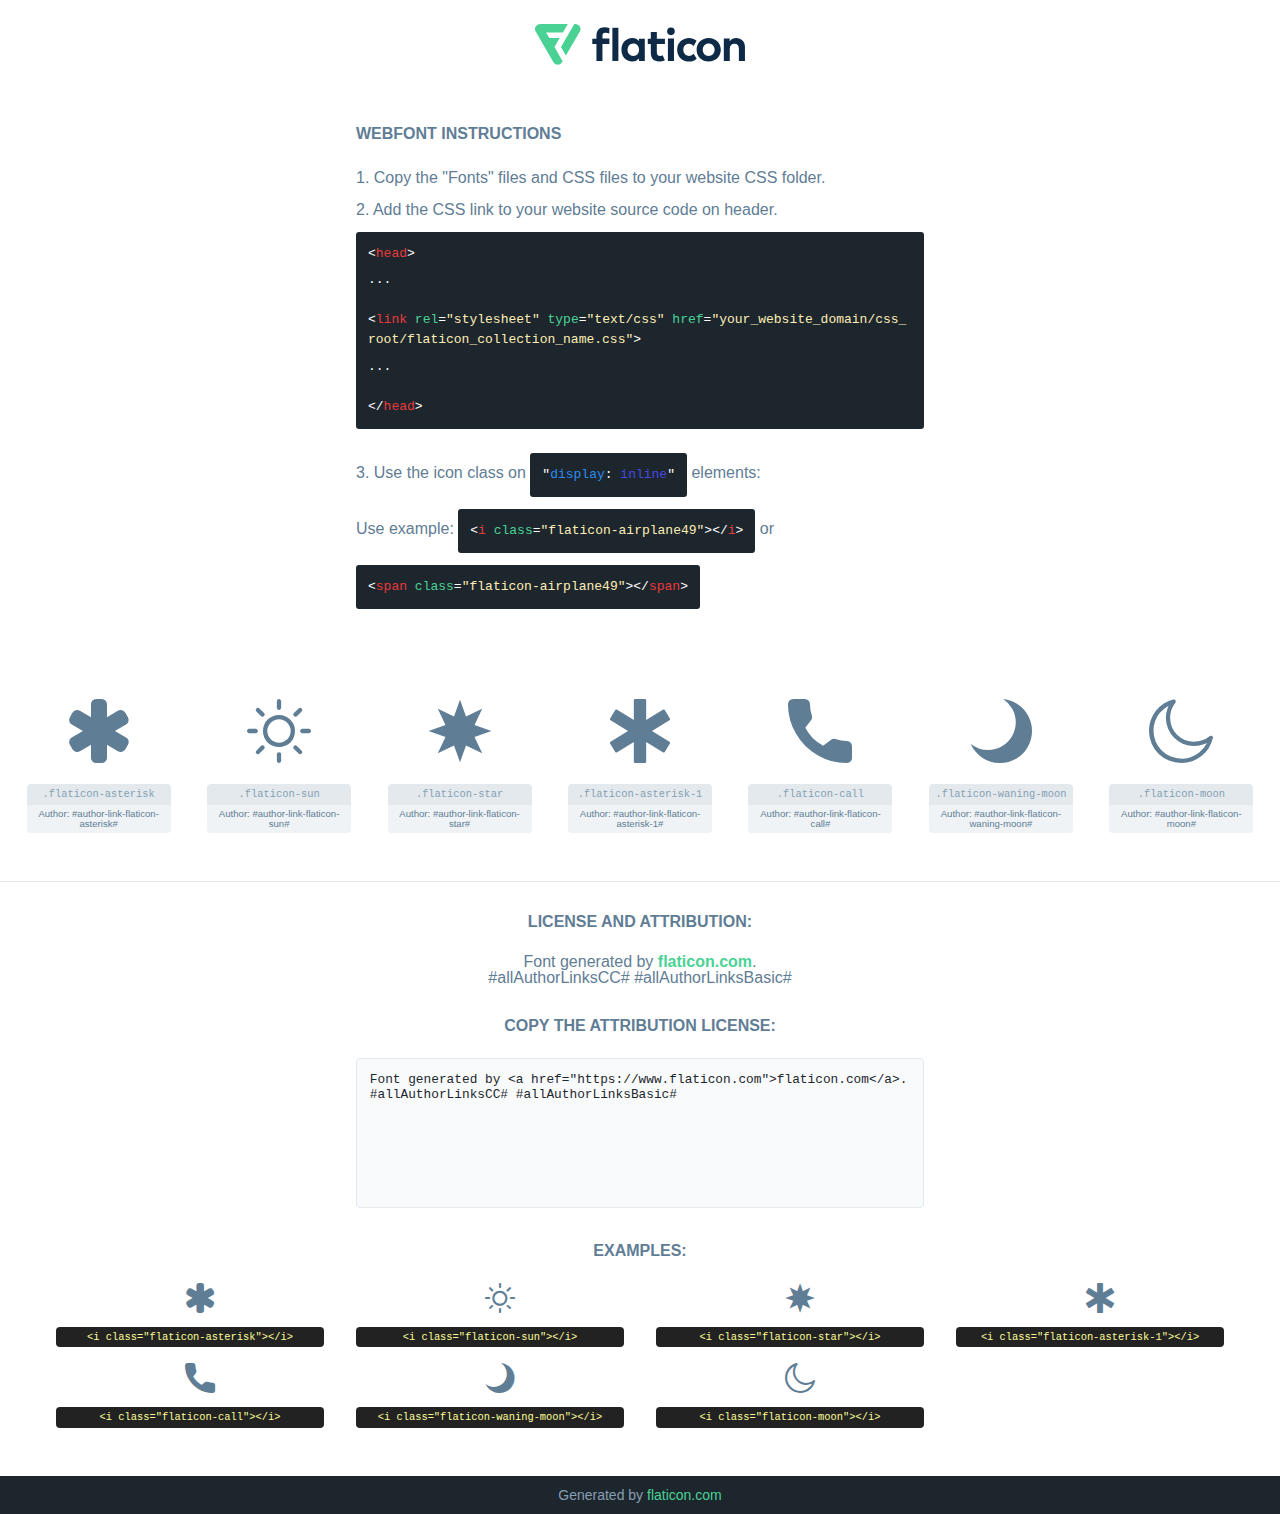
<file: assets/fonts/flaticon_mixedcs.html>
<!DOCTYPE html>
<html lang="en">
<head>
    <title>Flaticon Webfont</title>
    <link rel="stylesheet" type="text/css" href="flaticon_mixedcs.css"/>
    <meta charset="UTF-8">
    <style>
        html, body, div, span, applet, object, iframe,
        h1, h2, h3, h4, h5, h6, p, blockquote, pre,
        a, abbr, acronym, address, big, cite, code,
        del, dfn, em, img, ins, kbd, q, s, samp,
        small, strike, strong, sub, sup, tt, var,
        b, u, i, center,
        dl, dt, dd, ol, ul, li,
        fieldset, form, label, legend,
        table, caption, tbody, tfoot, thead, tr, th, td,
        article, aside, canvas, details, embed,
        figure, figcaption, footer, header, hgroup,
        menu, nav, output, ruby, section, summary,
        time, mark, audio, video {
            margin: 0;
            padding: 0;
            border: 0;
            font-size: 100%;
            font: inherit;
            vertical-align: baseline;
        }

        /* HTML5 display-role reset for older browsers */
        article, aside, details, figcaption, figure,
        footer, header, hgroup, menu, nav, section {
            display: block;
        }

        body {
            line-height: 1;
        }

        ol, ul {
            list-style: none;
        }

        blockquote, q {
            quotes: none;
        }

        blockquote:before, blockquote:after,
        q:before, q:after {
            content: '';
            content: none;
        }

        table {
            border-collapse: collapse;
            border-spacing: 0;
        }

        body {
            font-family: Helvetica, Arial, sans-serif;
            font-size: 16px;
            color: #5f7d95;
        }

        a {
            color: #4AD295;
            font-weight: bold;
            text-decoration: none;
        }

        * {
            -moz-box-sizing: border-box;
            -webkit-box-sizing: border-box;
            box-sizing: border-box;
            margin: 0;
            padding: 0;
        }

        [class^="flaticon-"]:before, [class*=" flaticon-"]:before, [class^="flaticon-"]:after, [class*=" flaticon-"]:after {
            font-family: Flaticon;
            font-size: 30px;
            font-style: normal;
            margin-left: 20px;
            color: #333;
        }

        .wrapper {
            max-width: 600px;
            margin: auto;
            padding: 0 1em;
        }

        .title {
            margin-bottom: 24px;
            text-transform: uppercase;
            font-weight: bold;
        }

        header {
            text-align: center;
            padding: 24px;
        }

        header .logo {
            width: 210px;
            height: auto;
            border: none;
            display: inline-block;
        }

        header strong {
            font-size: 28px;
            font-weight: 500;
            vertical-align: middle;
        }

        .demo {
            margin: 2em auto;
            line-height: 1.25em;
        }

        .demo ul li {
            margin-bottom: 12px;
        }

        .demo ul li code {
            background-color: #1D262D;
            border-radius: 3px;
            padding: 12px;
            display: inline-block;
            color: #fff;
            font-family: Consolas, Monaco, Lucida Console, Liberation Mono, DejaVu Sans Mono, Bitstream Vera Sans Mono, Courier New, monospace;
            font-weight: lighter;
            margin-top: 12px;
            font-size: 13px;
            word-break: break-all;
        }

        .demo ul li code .red {
            color: #EC3A3B;
        }

        .demo ul li code .green {
            color: #4AD295;
        }

        .demo ul li code .yellow {
            color: #FFEEB6;
        }

        .demo ul li code .blue {
            color: #2C8CF4;
        }

        .demo ul li code .purple {
            color: #4949E7;
        }

        .demo ul li code .dots {
            margin-top: 0.5em;
            display: block;
        }

        #glyphs {
            border-bottom: 1px solid #E3E9ED;
            padding: 2em 0;
            text-align: center;
        }

        .glyph {
            display: inline-block;
            width: 9em;
            margin: 1em;
            text-align: center;
            vertical-align: top;
            background: #FFF;
        }

        .glyph .flaticon {
            padding: 10px;
            display: block;
            font-family: "Flaticon";
            font-size: 64px;
            line-height: 1;
        }

        .glyph .flaticon:before {
            font-size: 64px;
            color: #5f7d95;
            margin-left: 0;
        }

        .class-name {
            font-size: 0.65em;
            background-color: #E3E9ED;
            color: #869FB2;
            border-radius: 4px 4px 0 0;
            padding: 0.5em;
            font-family: Consolas, Monaco, Lucida Console, Liberation Mono, DejaVu Sans Mono, Bitstream Vera Sans Mono, Courier New, monospace;
        }

        .author-name {
            font-size: 0.6em;
            background-color: #EFF3F6;
            border-top: 0;
            border-radius: 0 0 4px 4px;
            padding: 0.5em;
        }

        .author-name a {
            color: #1D262D;
        }

        .class-name:last-child {
            font-size: 10px;
            color: #888;
        }

        .class-name:last-child a {
            font-size: 10px;
            color: #555;
        }

        .glyph > input {
            display: block;
            width: 100px;
            margin: 5px auto;
            text-align: center;
            font-size: 12px;
            cursor: text;
        }

        .glyph > input.icon-input {
            font-family: "Flaticon";
            font-size: 16px;
            margin-bottom: 10px;
        }

        .attribution .title {
            margin-top: 2em;
        }

        .attribution textarea {
            background-color: #F8FAFB;
            color: #1D262D;
            padding: 1em;
            border: none;
            box-shadow: none;
            border: 1px solid #E3E9ED;
            border-radius: 4px;
            resize: none;
            width: 100%;
            height: 150px;
            font-size: 0.8em;
            font-family: Consolas, Monaco, Lucida Console, Liberation Mono, DejaVu Sans Mono, Bitstream Vera Sans Mono, Courier New, monospace;
            -webkit-appearance: none;
        }

        .attribution textarea:hover {
            border-color: #CFD9E0;
        }

        .attribution textarea:focus {
            border-color: #4AD295;
        }

        .iconsuse {
            margin: 2em auto;
            text-align: center;
            max-width: 1200px;
        }

        .iconsuse:after {
            content: '';
            display: table;
            clear: both;
        }

        .iconsuse .image {
            float: left;
            width: 25%;
            padding: 0 1em;
        }

        .iconsuse .image p {
            margin-bottom: 1em;
        }

        .iconsuse .image span {
            display: block;
            font-size: 0.65em;
            background-color: #222;
            color: #fff;
            border-radius: 4px;
            padding: 0.5em;
            color: #FFFF99;
            margin-top: 1em;
            font-family: Consolas, Monaco, Lucida Console, Liberation Mono, DejaVu Sans Mono, Bitstream Vera Sans Mono, Courier New, monospace;
        }

        .flaticon:before {
            color: #5f7d95;
        }

        #footer {
            text-align: center;
            background-color: #1D262D;
            color: #869FB2;
            padding: 12px;
            font-size: 14px;
        }

        #footer a {
            font-weight: normal;
        }

        @media (max-width: 960px) {
            .iconsuse .image {
                width: 50%;
            }
        }

        .preview {
            width: 100px;
            display: inline-block;
            margin: 10px;
        }

        .preview .inner {
            display: inline-block;
            width: 100%;
            text-align: center;
            background: #f5f5f5;
            -webkit-border-radius: 3px 3px 0 0;
            -moz-border-radius: 3px 3px 0 0;
            border-radius: 3px 3px 0 0;
        }

        .preview .inner  {
            line-height: 85px;
            font-size: 40px;
            color: #333;
        }

        .label {
            display: inline-block;
            width: 100%;
            box-sizing: border-box;
            padding: 5px;
            font-size: 10px;
            font-family: Monaco, monospace;
            color: #666;
            white-space: nowrap;
            overflow: hidden;
            text-overflow: ellipsis;
            background: #ddd;
            -webkit-border-radius: 0 0 3px 3px;
            -moz-border-radius: 0 0 3px 3px;
            border-radius: 0 0 3px 3px;
            color: #666;
        }
    </style>
</head>
<body>
    <header>
        <a href="https://www.flaticon.com/" target="_blank" class="logo">
            <svg xmlns="http://www.w3.org/2000/svg" viewBox="0 0 394.3 76.5">
                <path d="M156.6,69.4H145.3V7.1h11.3Z" style="fill:#0e2a47"/>
                <path d="M206.2,69.4h-11V64.8a15.4,15.4,0,0,1-12.6,5.7c-11.6,0-20.3-9.5-20.3-22.1s8.8-22.1,20.3-22.1a15.4,15.4,0,0,1,12.6,5.8V27.5h11Zm-32.4-21c0,6.4,4.2,11.6,10.8,11.6s10.8-4.9,10.8-11.6-4.4-11.6-10.8-11.6S173.9,42,173.9,48.4Z"
                      style="fill:#0e2a47"/>
                <path d="M262.5,13.7a7.2,7.2,0,0,1-14.4,0,7.2,7.2,0,1,1,14.4,0ZM261,69.4H249.6v-42H261Z"
                      style="fill:#0e2a47"/>
                <path id="_Trazado_" data-name="&lt;Trazado&gt;"
                      d="M139.6,17.8a16.6,16.6,0,0,0-8-1.4c-3.2.4-4.9,2-4.9,5.9v5.1h13V37.5h-13v32H115.4v-32h-7.8v-10h7.8V22.2c0-9.9,5.2-16.3,15-16.3a23.4,23.4,0,0,1,9.3,1.8Z"
                      style="fill:#0e2a47"/>
                <path d="M235.1,60c-3.5,0-6.3-1.9-6.3-7.1V37.5H244v-10H228.8V15H217.5V27.5h-5.7v10h5.7V53.7c0,10.9,5.3,16.8,15.7,16.8A22.9,22.9,0,0,0,244,68l-4.3-9.1A12.3,12.3,0,0,1,235.1,60Z"
                      style="fill:#0e2a47"/>
                <path d="M348.9,48.4c0,12.6-9.7,22.1-22.7,22.1s-22.7-9.4-22.7-22.1,9.6-22.1,22.7-22.1S348.9,35.8,348.9,48.4Zm-33.9,0c0,6.8,4.8,11.6,11.1,11.6s11.2-4.8,11.2-11.6-4.8-11.6-11.2-11.6S315.1,41.6,315.1,48.4Z"
                      style="fill:#0e2a47"/>
                <path d="M394.3,42.7V69.4H382.9V46.3c0-6.1-3-9.4-8.2-9.4s-8.9,3.2-8.9,9.5v23H354.6v-42h11v4.9c3-4.5,7.6-6.1,12.3-6.1C387.5,26.3,394.3,33,394.3,42.7Z"
                      style="fill:#0e2a47"/>
                <path d="M298,55.7h0a12.4,12.4,0,0,1-8.2,4.2h-.9l-1.8-.2a10,10,0,0,1-7.4-5.6,13.2,13.2,0,0,1-1.2-5.8,13,13,0,0,1,1.3-5.9,10.1,10.1,0,0,1,7.5-5.5h2.4a11.7,11.7,0,0,1,8.3,4.2l5.5-9.6a19.9,19.9,0,0,0-8.1-4.3,23.4,23.4,0,0,0-6.1-.8,25.2,25.2,0,0,0-7.5,1.1,20.9,20.9,0,0,0-8,4.6,21.9,21.9,0,0,0-6.8,16.4,21.9,21.9,0,0,0,6.7,16.3,20.9,20.9,0,0,0,8,4.6,25.2,25.2,0,0,0,7.7,1.2,23.6,23.6,0,0,0,6.2-.8,20,20,0,0,0,8.1-4.4Z"
                      style="fill:#0e2a47"/>
                <path d="M46.3,26.5H26.9L20.8,16H52.4L61.6,0H9.4A9.3,9.3,0,0,0,1.3,4.7a9.3,9.3,0,0,0,0,9.4L34.6,71.8a9.4,9.4,0,0,0,16.2,0l1.1-1.9L36.6,43.3Z"
                      style="fill:#4ad295"/>
                <path d="M84.2,4.7A9.3,9.3,0,0,0,76.1,0H73.8l-25,43.3,9.2,16L84.2,14A9.3,9.3,0,0,0,84.2,4.7Z"
                      style="fill:#4ad295"/>
            </svg>
        </a>
    </header>
    <section class="demo wrapper">

        <p class="title">Webfont Instructions</p>

        <ul>
            <li>
                <span class="num">1. </span>Copy the "Fonts" files and CSS files to your website CSS folder.
            </li>
            <li>
                <span class="num">2. </span>Add the CSS link to your website source code on header.
                <code class="big">
                    &lt;<span class="red">head</span>&gt;
                    <br/><span class="dots">...</span>
                    <br/>&lt;<span class="red">link</span> <span class="green">rel</span>=<span
                        class="yellow">"stylesheet"</span> <span class="green">type</span>=<span
                        class="yellow">"text/css"</span> <span class="green">href</span>=<span class="yellow">"your_website_domain/css_root/flaticon_collection_name.css"</span>&gt;
                    <br/><span class="dots">...</span>
                    <br/>&lt;/<span class="red">head</span>&gt;
                </code>
            </li>

            <li>
                <p>
                    <span class="num">3. </span>Use the icon class on <code>"<span class="blue">display</span>:<span
                        class="purple"> inline</span>"</code> elements:
                    <br/>
                    Use example: <code>&lt;<span class="red">i</span> <span class="green">class</span>=<span class="yellow">&quot;flaticon-airplane49&quot;</span>&gt;&lt;/<span
                        class="red">i</span>&gt;</code> or <code>&lt;<span class="red">span</span> <span
                        class="green">class</span>=<span class="yellow">&quot;flaticon-airplane49&quot;</span>&gt;&lt;/<span
                        class="red">span</span>&gt;</code>
            </li>
        </ul>

    </section>
    <section id="glyphs">
            <div class="glyph">
                <i class="flaticon flaticon-asterisk"></i>
                <div class="class-name">.flaticon-asterisk</div>
                <div class="author-name">Author: #author-link-flaticon-asterisk# </div>
            </div>

            <div class="glyph">
                <i class="flaticon flaticon-sun"></i>
                <div class="class-name">.flaticon-sun</div>
                <div class="author-name">Author: #author-link-flaticon-sun# </div>
            </div>

            <div class="glyph">
                <i class="flaticon flaticon-star"></i>
                <div class="class-name">.flaticon-star</div>
                <div class="author-name">Author: #author-link-flaticon-star# </div>
            </div>

            <div class="glyph">
                <i class="flaticon flaticon-asterisk-1"></i>
                <div class="class-name">.flaticon-asterisk-1</div>
                <div class="author-name">Author: #author-link-flaticon-asterisk-1# </div>
            </div>

            <div class="glyph">
                <i class="flaticon flaticon-call"></i>
                <div class="class-name">.flaticon-call</div>
                <div class="author-name">Author: #author-link-flaticon-call# </div>
            </div>

            <div class="glyph">
                <i class="flaticon flaticon-waning-moon"></i>
                <div class="class-name">.flaticon-waning-moon</div>
                <div class="author-name">Author: #author-link-flaticon-waning-moon# </div>
            </div>

            <div class="glyph">
                <i class="flaticon flaticon-moon"></i>
                <div class="class-name">.flaticon-moon</div>
                <div class="author-name">Author: #author-link-flaticon-moon# </div>
            </div>

    </section>

    <section class="attribution wrapper"   style="text-align:center;">

        <div class="title">License and attribution:</div><div class="attrDiv">Font generated by <a href="https://www.flaticon.com">flaticon.com</a>. <div>#allAuthorLinksCC# #allAuthorLinksBasic# </div>
        </div>
        <div class="title">Copy the Attribution License:</div>

        <textarea onclick="this.focus();this.select();">Font generated by &lt;a href=&quot;https://www.flaticon.com&quot;&gt;flaticon.com&lt;/a&gt;. #allAuthorLinksCC# #allAuthorLinksBasic#
        </textarea>

    </section>

    <section class="iconsuse">

        <div class="title">Examples:</div>
            <div class="image">
                <p>
                    <i class="flaticon flaticon-asterisk"></i>
                    <span>&lt;i class=&quot;flaticon-asterisk&quot;&gt;&lt;/i&gt;</span>
                </p>
            </div>
            <div class="image">
                <p>
                    <i class="flaticon flaticon-sun"></i>
                    <span>&lt;i class=&quot;flaticon-sun&quot;&gt;&lt;/i&gt;</span>
                </p>
            </div>
            <div class="image">
                <p>
                    <i class="flaticon flaticon-star"></i>
                    <span>&lt;i class=&quot;flaticon-star&quot;&gt;&lt;/i&gt;</span>
                </p>
            </div>
            <div class="image">
                <p>
                    <i class="flaticon flaticon-asterisk-1"></i>
                    <span>&lt;i class=&quot;flaticon-asterisk-1&quot;&gt;&lt;/i&gt;</span>
                </p>
            </div>
            <div class="image">
                <p>
                    <i class="flaticon flaticon-call"></i>
                    <span>&lt;i class=&quot;flaticon-call&quot;&gt;&lt;/i&gt;</span>
                </p>
            </div>
            <div class="image">
                <p>
                    <i class="flaticon flaticon-waning-moon"></i>
                    <span>&lt;i class=&quot;flaticon-waning-moon&quot;&gt;&lt;/i&gt;</span>
                </p>
            </div>
            <div class="image">
                <p>
                    <i class="flaticon flaticon-moon"></i>
                    <span>&lt;i class=&quot;flaticon-moon&quot;&gt;&lt;/i&gt;</span>
                </p>
            </div>
        </div>

    </section>

    <div id="footer">
        <div>Generated by <a href="https://www.flaticon.com">flaticon.com</a>
        </div>
    </div>

</body>
</html>
</file>
<file: assets/fonts/flaticon_mixedcs.css>
@charset "UTF-8";
@font-face {
  font-family: "flaticon_mixedcs";
  src: url("./flaticon_mixedcs.ttf?943527ded4c907448c49887765f842d3") format("truetype"), url("./flaticon_mixedcs.woff?943527ded4c907448c49887765f842d3") format("woff"), url("./flaticon_mixedcs.woff2?943527ded4c907448c49887765f842d3") format("woff2"), url("./flaticon_mixedcs.eot?943527ded4c907448c49887765f842d3#iefix") format("embedded-opentype"), url("./flaticon_mixedcs.svg?943527ded4c907448c49887765f842d3#flaticon_mixedcs") format("svg"); }

i[class^="flaticon-"]:before, i[class*=" flaticon-"]:before {
  font-family: flaticon_mixedcs !important;
  font-style: normal;
  font-weight: normal !important;
  font-variant: normal;
  text-transform: none;
  line-height: 1;
  -webkit-font-smoothing: antialiased;
  -moz-osx-font-smoothing: grayscale; }

.flaticon-asterisk:before {
  content: ""; }

.flaticon-sun:before {
  content: ""; }

.flaticon-star:before {
  content: ""; }

.flaticon-asterisk-1:before {
  content: ""; }

.flaticon-call:before {
  content: ""; }

.flaticon-waning-moon:before {
  content: ""; }

.flaticon-moon:before {
  content: ""; }
</file>
